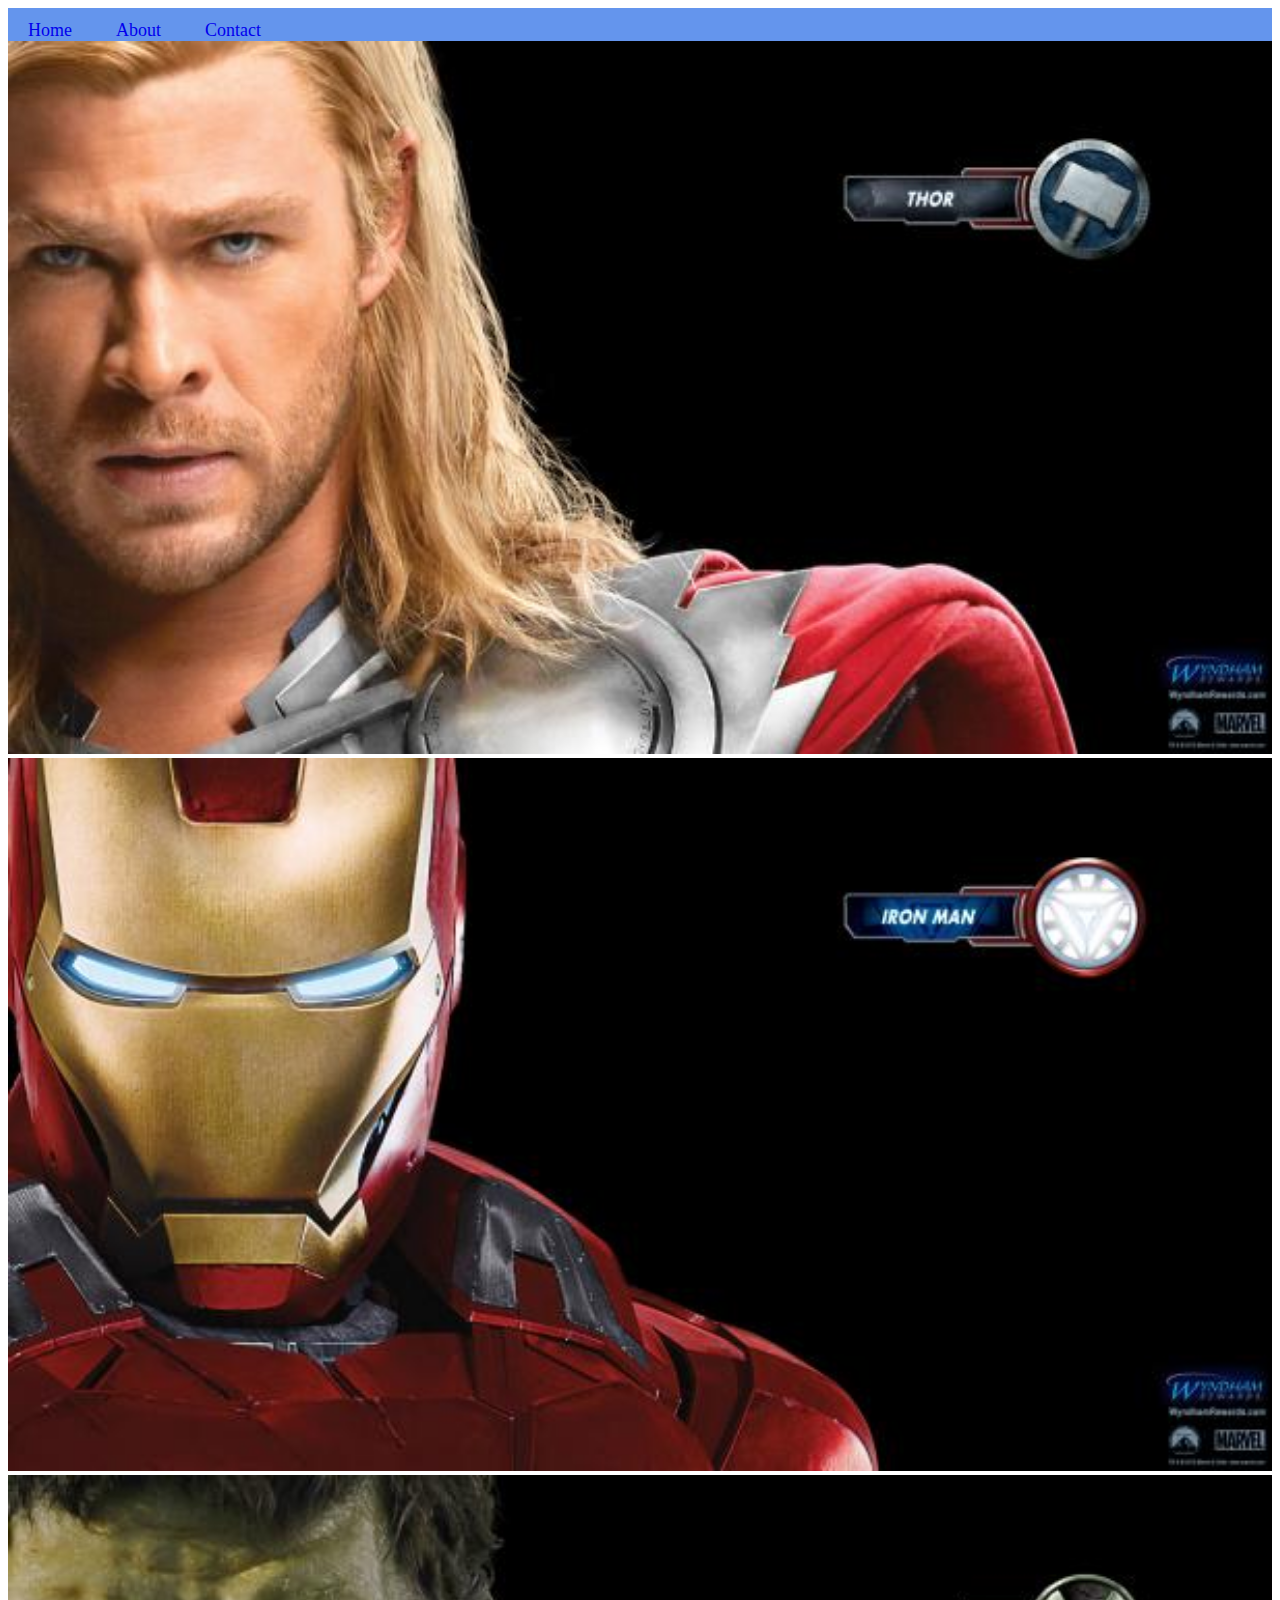
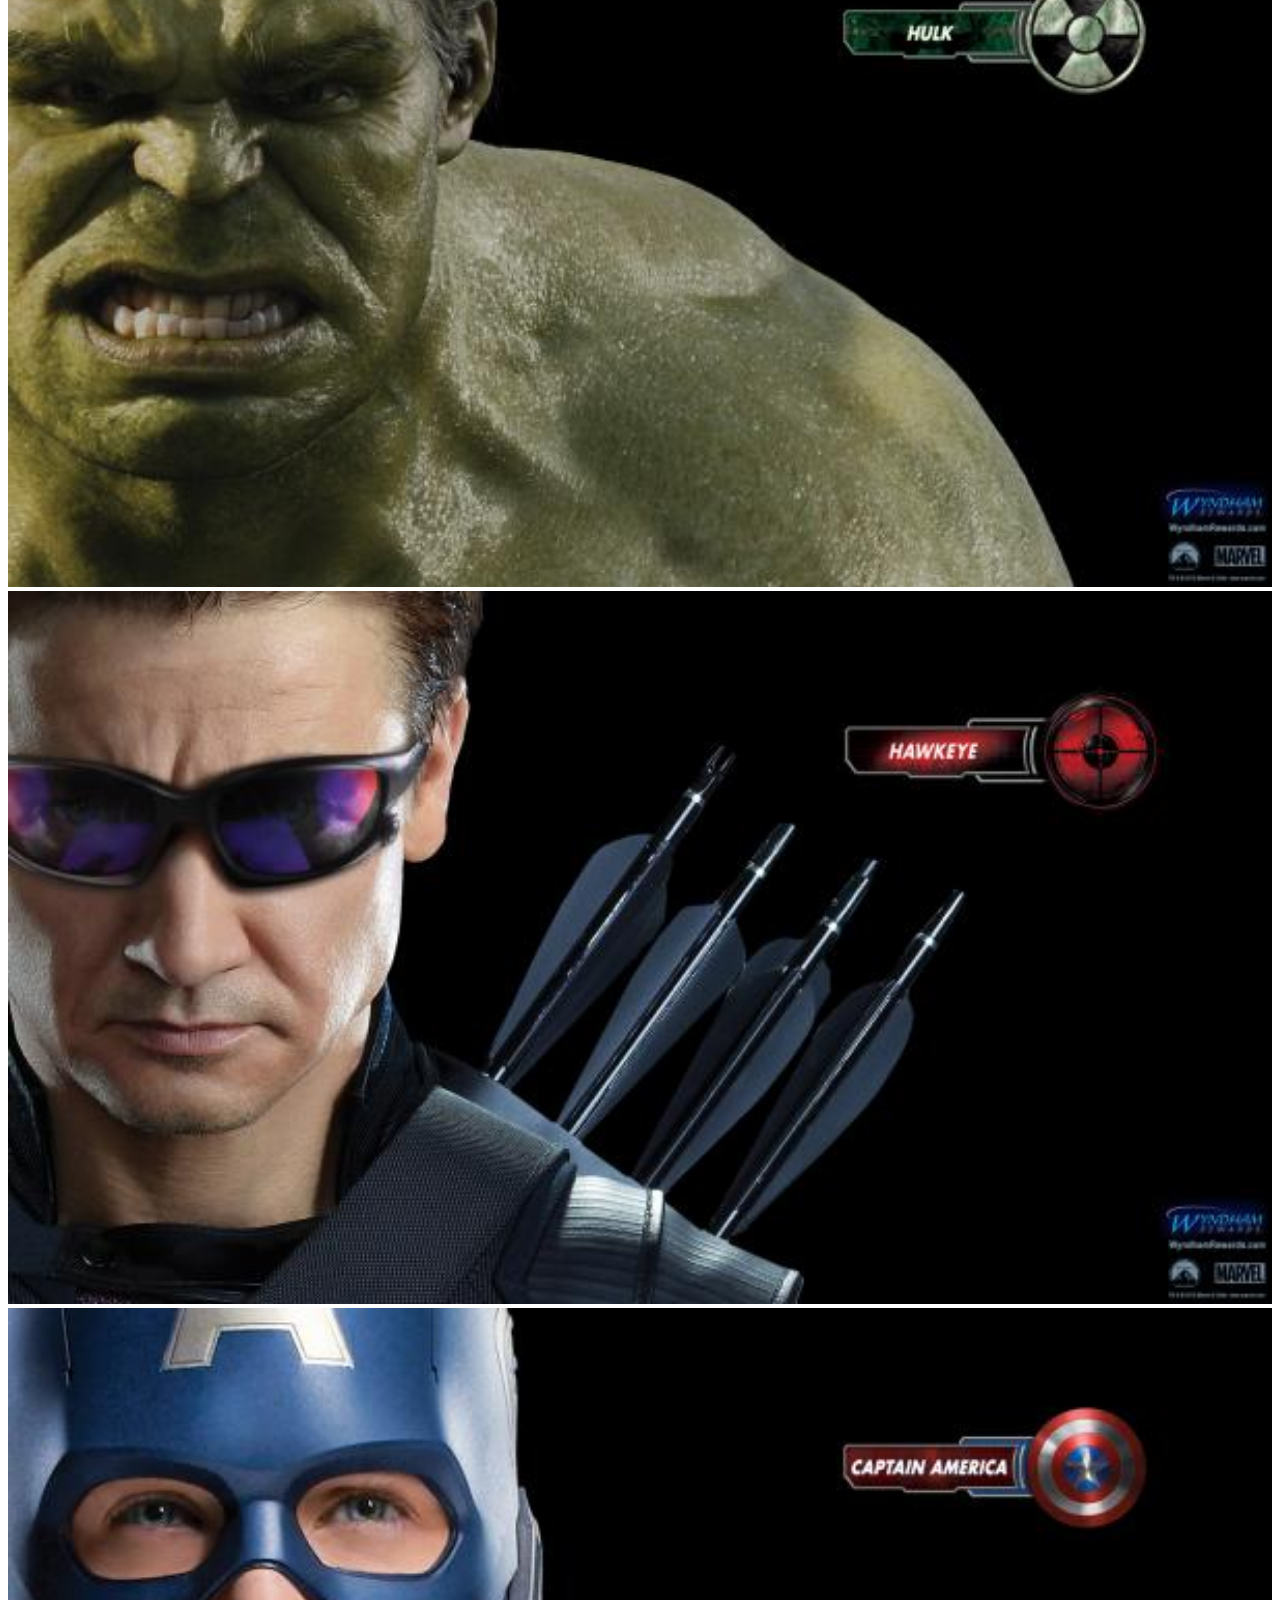
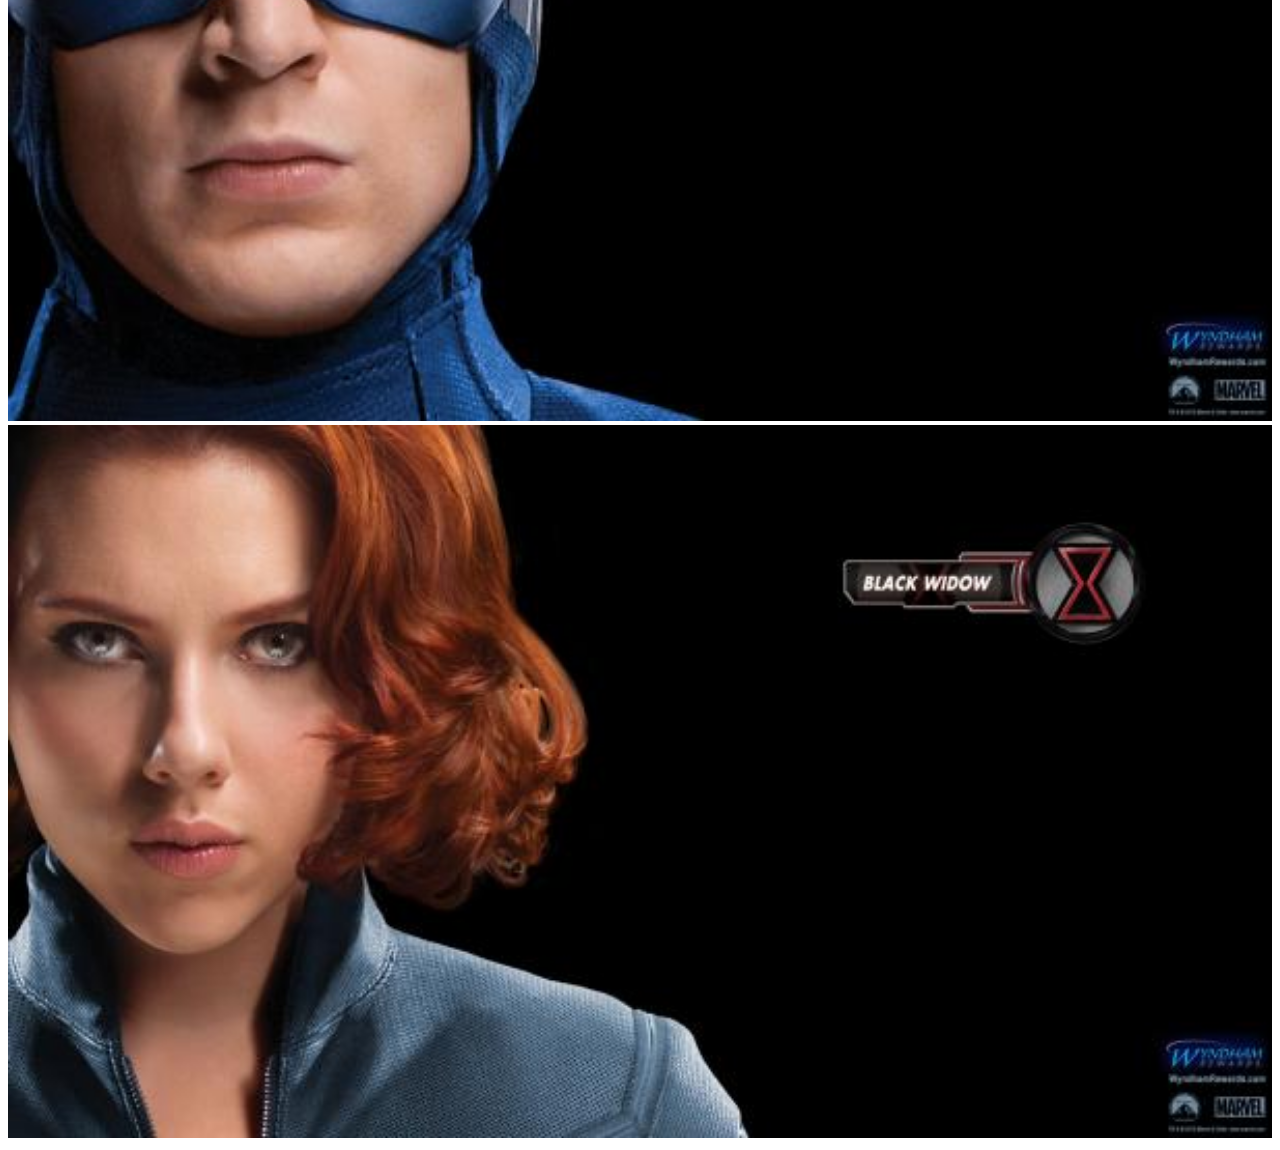
<file: index.html>
<!DOCTYPE html>
<html>
    <head>
        <link rel="stylesheet" href="style.css">
    </head>
    <body>
        <div id="menu">
            <a href="index.html">Home</a>
            <a href="about.html">About</a>
            <a href="contact.html">Contact</a>
        </div>
        <div class="gallery">
            <a href="avengers-1.html"><img src="images/avengers_01.jpg" /></a>
            <a href="avenger-2.html"><img src="images/avengers_02.jpg" /></a>
            <a href="avenger-3.html"><img src="images/avengers_03.jpg" /></a>
            <a href="avenger-4.html"><img src="images/avengers_04.jpg" /></a>
            <a href="avenger-5.html"><img src="images/avengers_05.jpg" /></a>
            <a href="avenger-6.html"><img src="images/avengers_06.jpg" /></a>
        </div>
    </body>
</html>
</file>
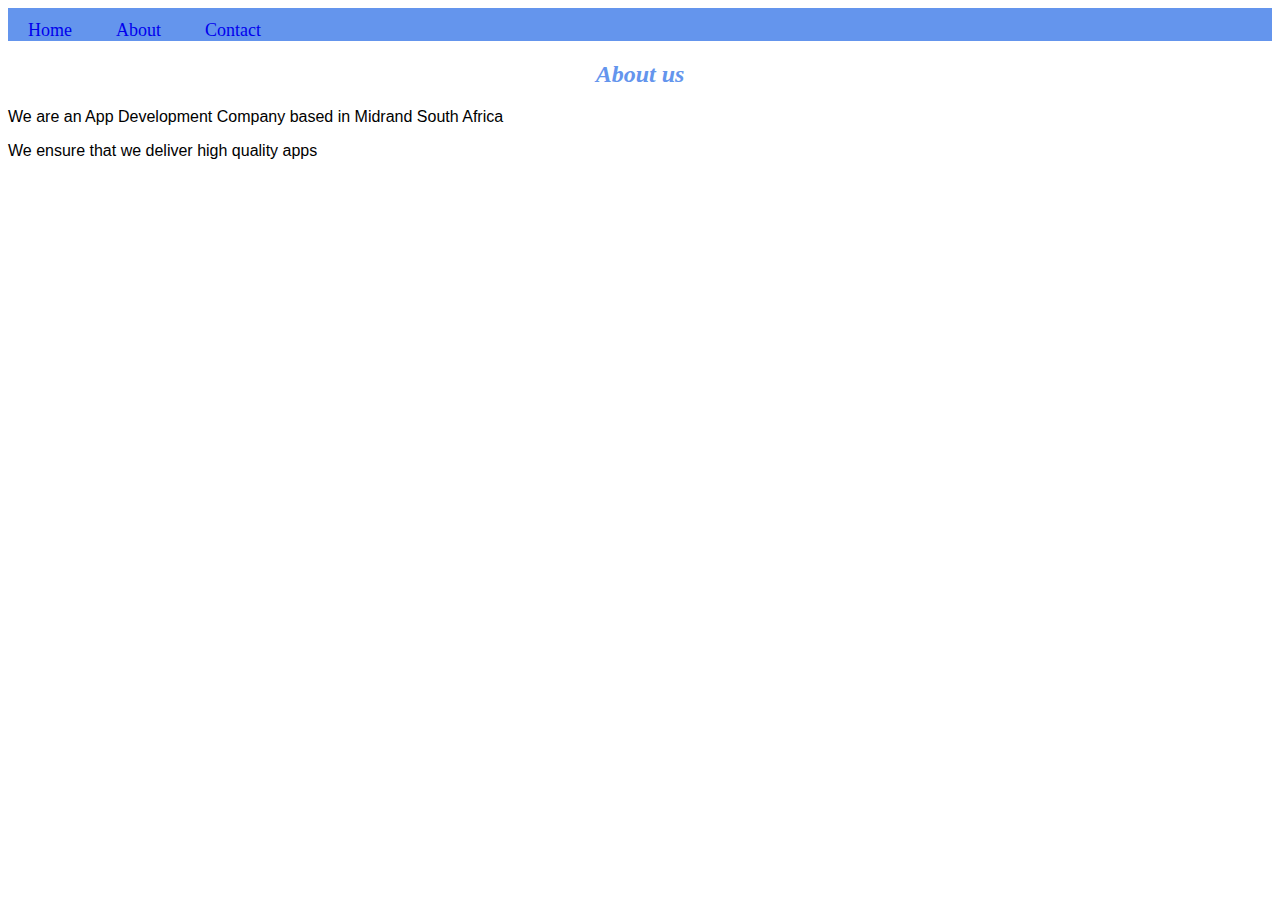
<file: about.html>
<!DOCTYPE html>
<html>
    <head>
        <link rel="stylesheet" href="style.css">
    </head>
    <body>
        <div id="menu">
            <a href="index.html">Home</a>
            <a href="about.html">About</a>
            <a href="contact.html">Contact</a>
        </div>
       <h2>About us</h2>
       <p>We are an App Development Company based in Midrand South Africa</p>
       <p>We ensure that we deliver high quality apps</p>
    </body>
</html>
</file>
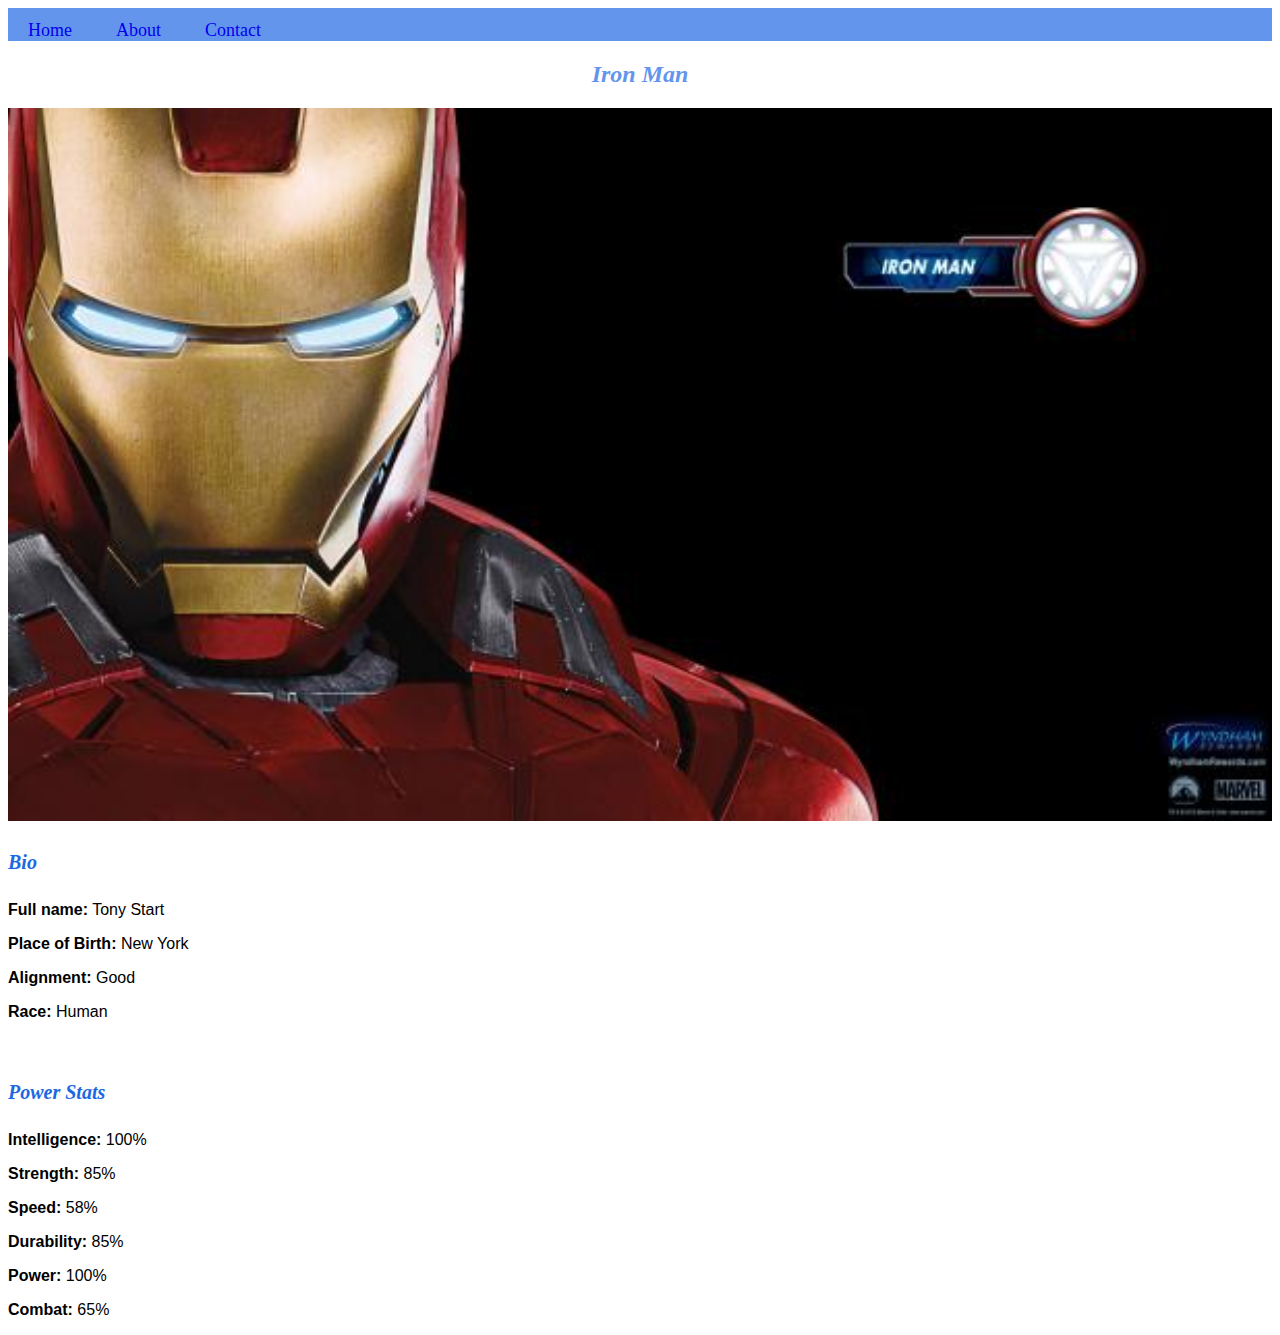
<file: avenger-2.html>
<!DOCTYPE html>
<html>
    <head>
        <link rel="stylesheet" href="style.css">
    </head>
    <body>
        <div id="menu">
            <a href="index.html">Home</a>
            <a href="about.html">About</a>
            <a href="contact.html">Contact</a>
        </div>
        <h2>Iron Man</h2>
        <div class="gallery">
            <img src="images/avengers_02.jpg" />
        </div>
        <h4>Bio</h4>
        <p><b>Full name:</b> Tony Start</p>
        <p><b>Place of Birth:</b> New York</p>
        <p><b>Alignment:</b> Good</p>
        <p><b>Race:</b> Human</p>
        <br/>
        <h4>Power Stats</h4>
        <p><b>Intelligence:</b> 100%</p>
        <p><b>Strength:</b> 85%</p>
        <p><b>Speed:</b> 58%</p>
        <p><b>Durability:</b> 85%</p>
        <p><b>Power:</b> 100%</p>
        <p><b>Combat:</b> 65%</p>
    </body>
</html>
</file>
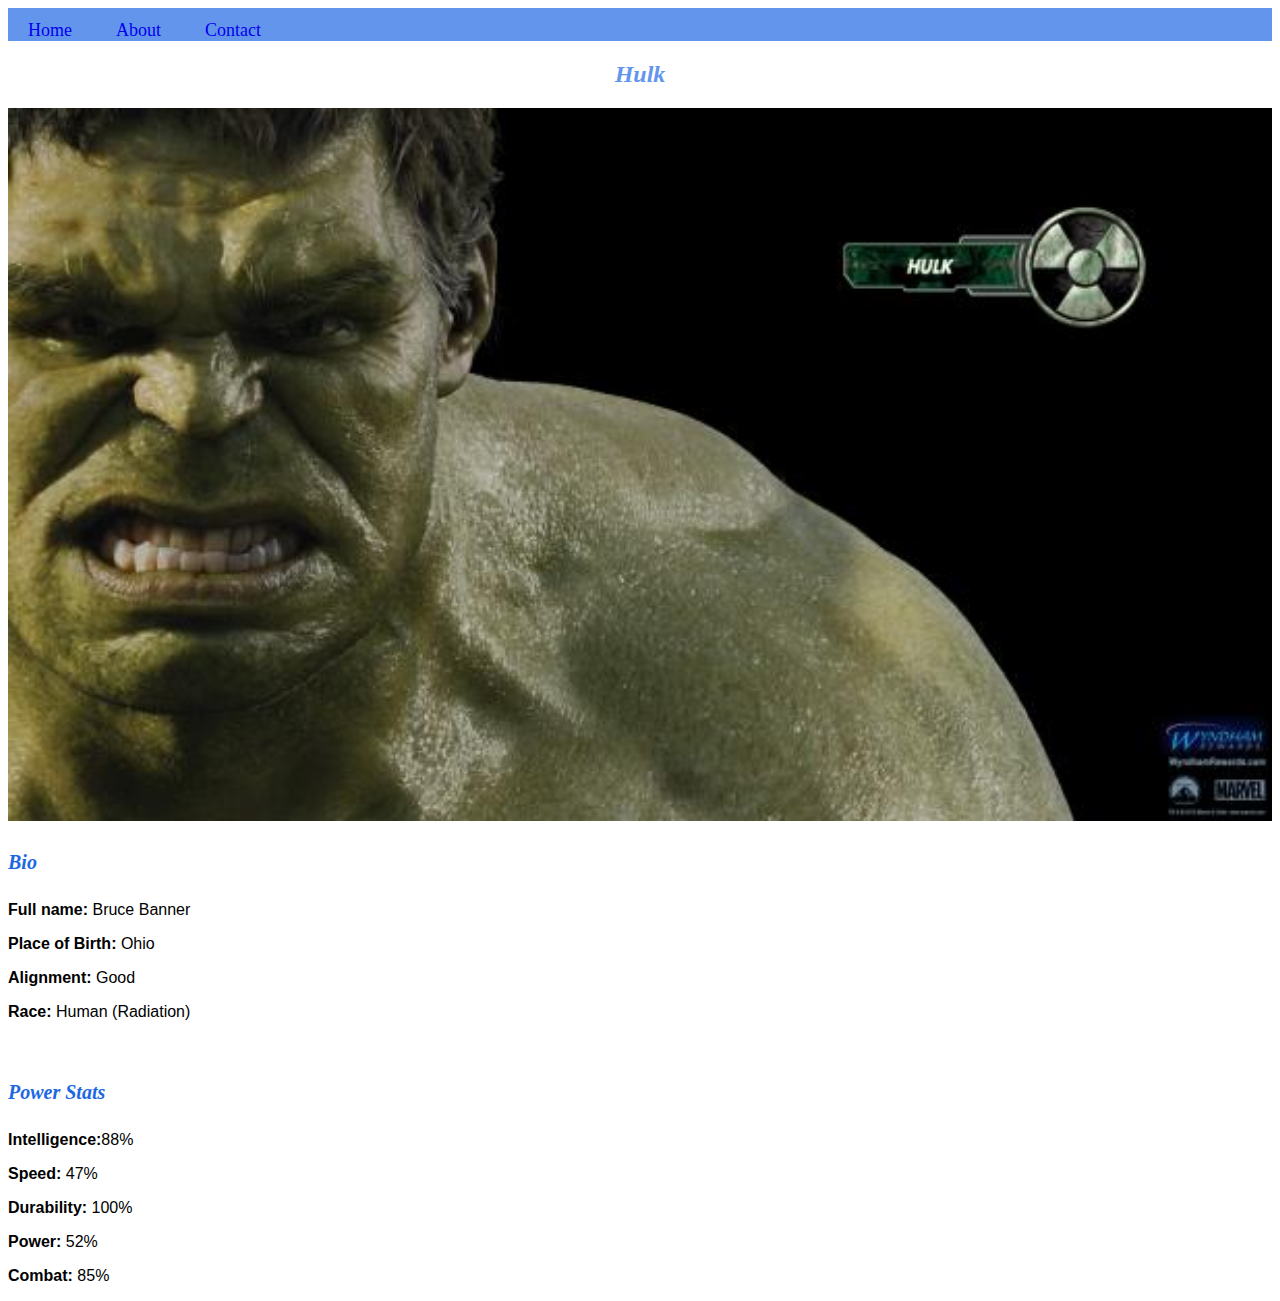
<file: avenger-3.html>
<!DOCTYPE html>
<html>
    <head>
        <link rel="stylesheet" href="style.css">
    </head>
    <body>
        <div id="menu">
            <a href="index.html">Home</a>
            <a href="about.html">About</a>
            <a href="contact.html">Contact</a>
        </div>
        <h2>Hulk</h2>
        <div class="gallery">
            <img src="images/avengers_03.jpg" />
        </div>
        <h4>Bio</h4>
        <p><b>Full name:</b> Bruce Banner</p>
        <p><b>Place of Birth:</b> Ohio</p>
        <p><b>Alignment:</b> Good</p>
        <p><b>Race:</b> Human (Radiation)</p>
        <br/>
        <h4>Power Stats</h4>
        <p><b>Intelligence:</b>88%</p>
        <p><b>Speed:</b> 47%</p>
        <p><b>Durability:</b> 100%</p>
        <p><b>Power:</b> 52%</p>
        <p><b>Combat:</b> 85%</p>
    </body>
</html>
</file>
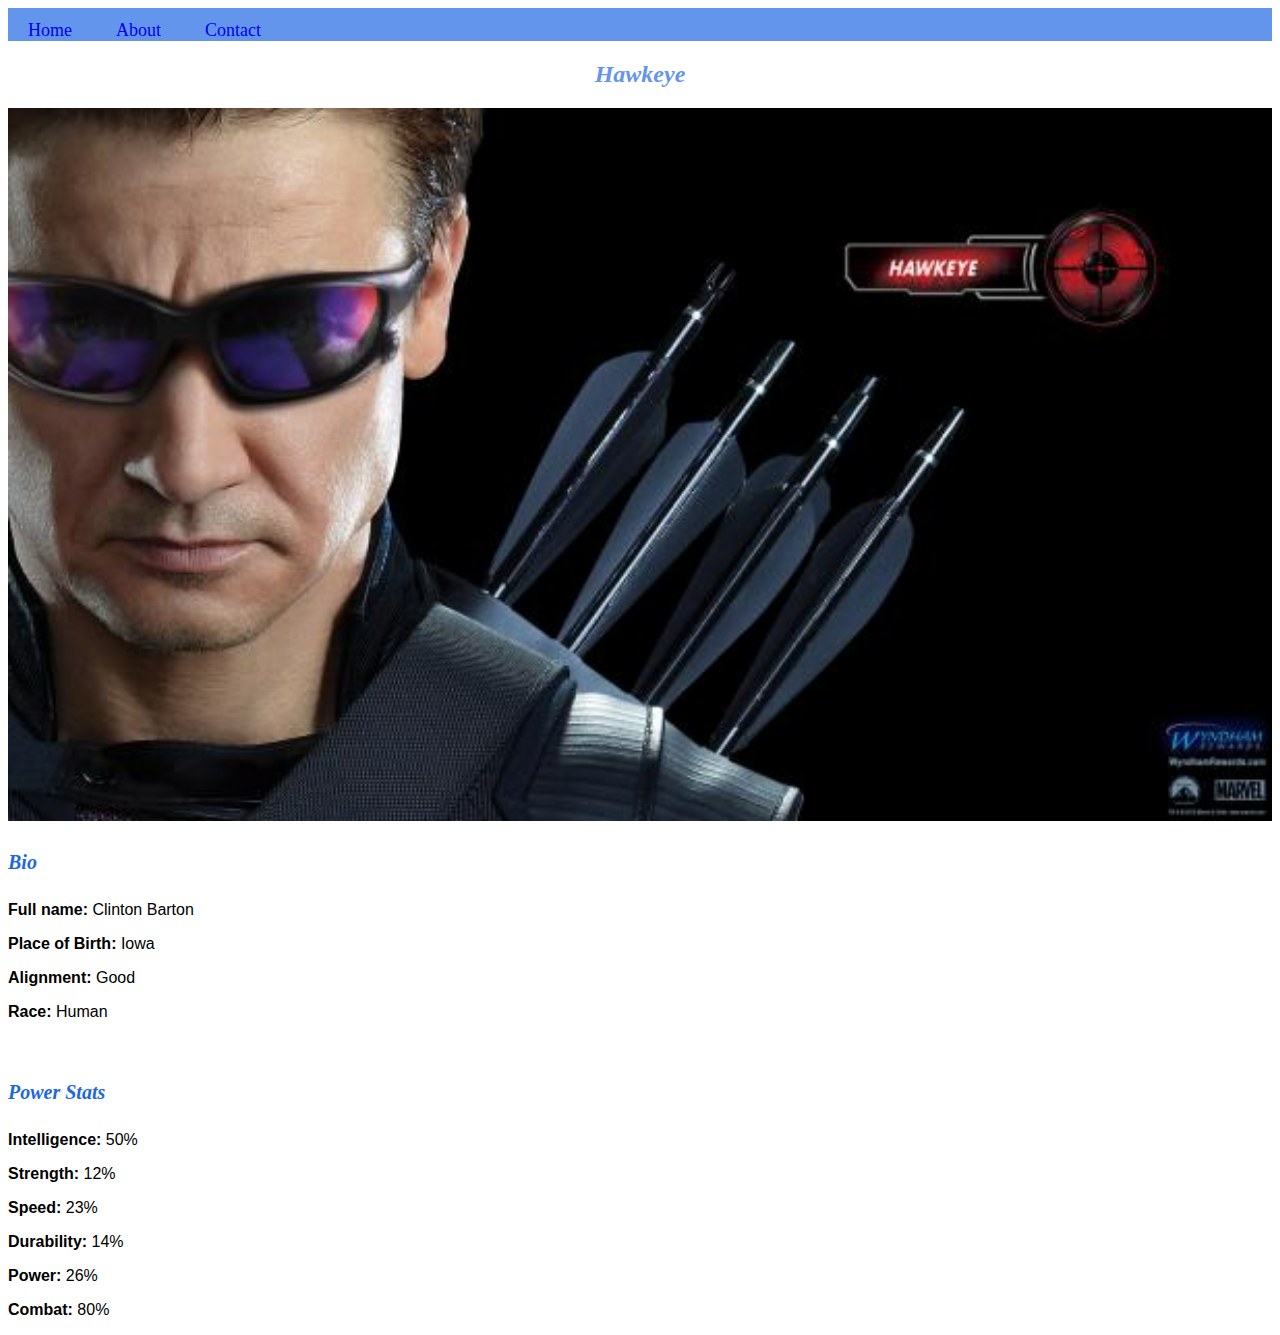
<file: avenger-4.html>
<!DOCTYPE html>
<html>
    <head>
        <link rel="stylesheet" href="style.css">
    </head>
    <body>
        <div id="menu">
            <a href="index.html">Home</a>
            <a href="about.html">About</a>
            <a href="contact.html">Contact</a>
        </div>
        <h2>Hawkeye</h2>
        <div class="gallery">
            <img src="images/avengers_04.jpg" />
        </div>
        <h4>Bio</h4>
        <p><b>Full name:</b> Clinton Barton</p>
        <p><b>Place of Birth:</b> Iowa</p>
        <p><b>Alignment:</b> Good</p>
        <p><b>Race:</b> Human</p>
        <br/>
        <h4>Power Stats</h4>
        <p><b>Intelligence:</b> 50%</p>
        <p><b>Strength:</b> 12%</p>
        <p><b>Speed:</b> 23%</p>
        <p><b>Durability:</b> 14%</p>
        <p><b>Power:</b> 26%</p>
        <p><b>Combat:</b> 80%</p>
    </body>
</html>
</file>
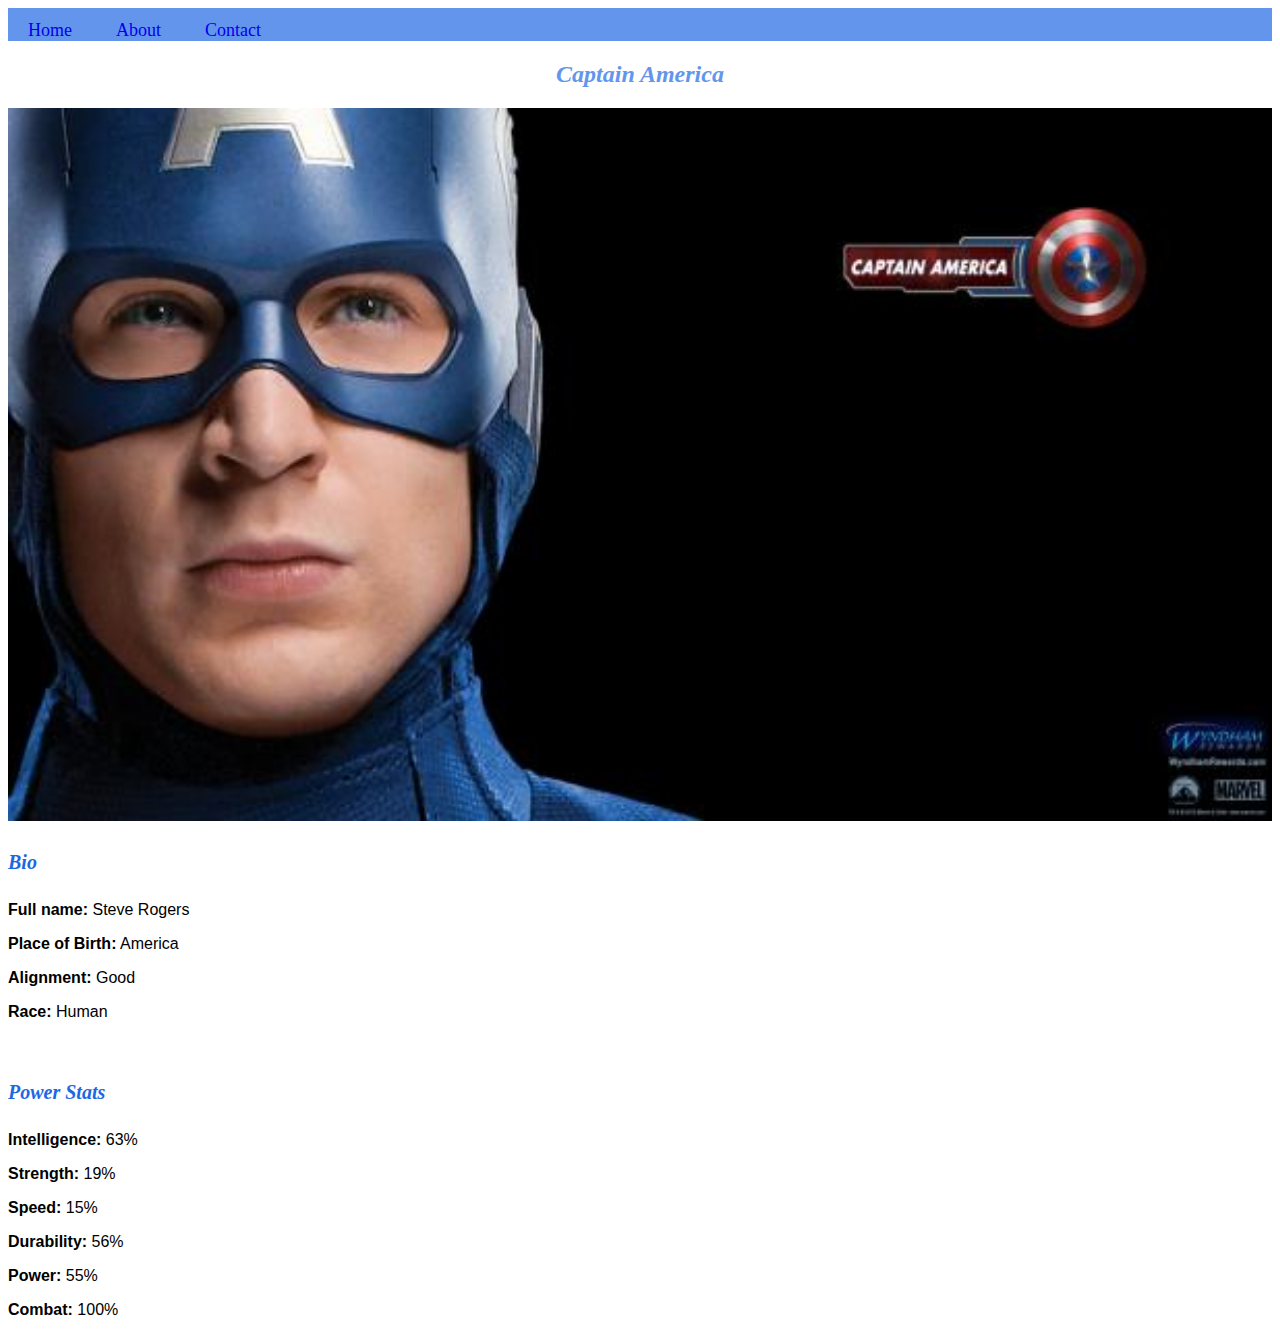
<file: avenger-5.html>
<!DOCTYPE html>
<html>
    <head>
        <link rel="stylesheet" href="style.css">
    </head>
    <body>
        <div id="menu">
            <a href="index.html">Home</a>
            <a href="about.html">About</a>
            <a href="contact.html">Contact</a>
        </div>
        <h2>Captain America</h2>
        <div class="gallery">
            <img src="images/avengers_05.jpg" />
        </div>
        <h4>Bio</h4>
        <p><b>Full name:</b> Steve Rogers</p>
        <p><b>Place of Birth:</b> America</p>
        <p><b>Alignment:</b> Good</p>
        <p><b>Race:</b> Human</p>
        <br/>
        <h4>Power Stats</h4>
        <p><b>Intelligence:</b> 63%</p>
        <p><b>Strength:</b> 19%</p>
        <p><b>Speed:</b> 15%</p>
        <p><b>Durability:</b> 56%</p>
        <p><b>Power:</b> 55%</p>
        <p><b>Combat:</b> 100%</p>
    </body>
</html>
</file>
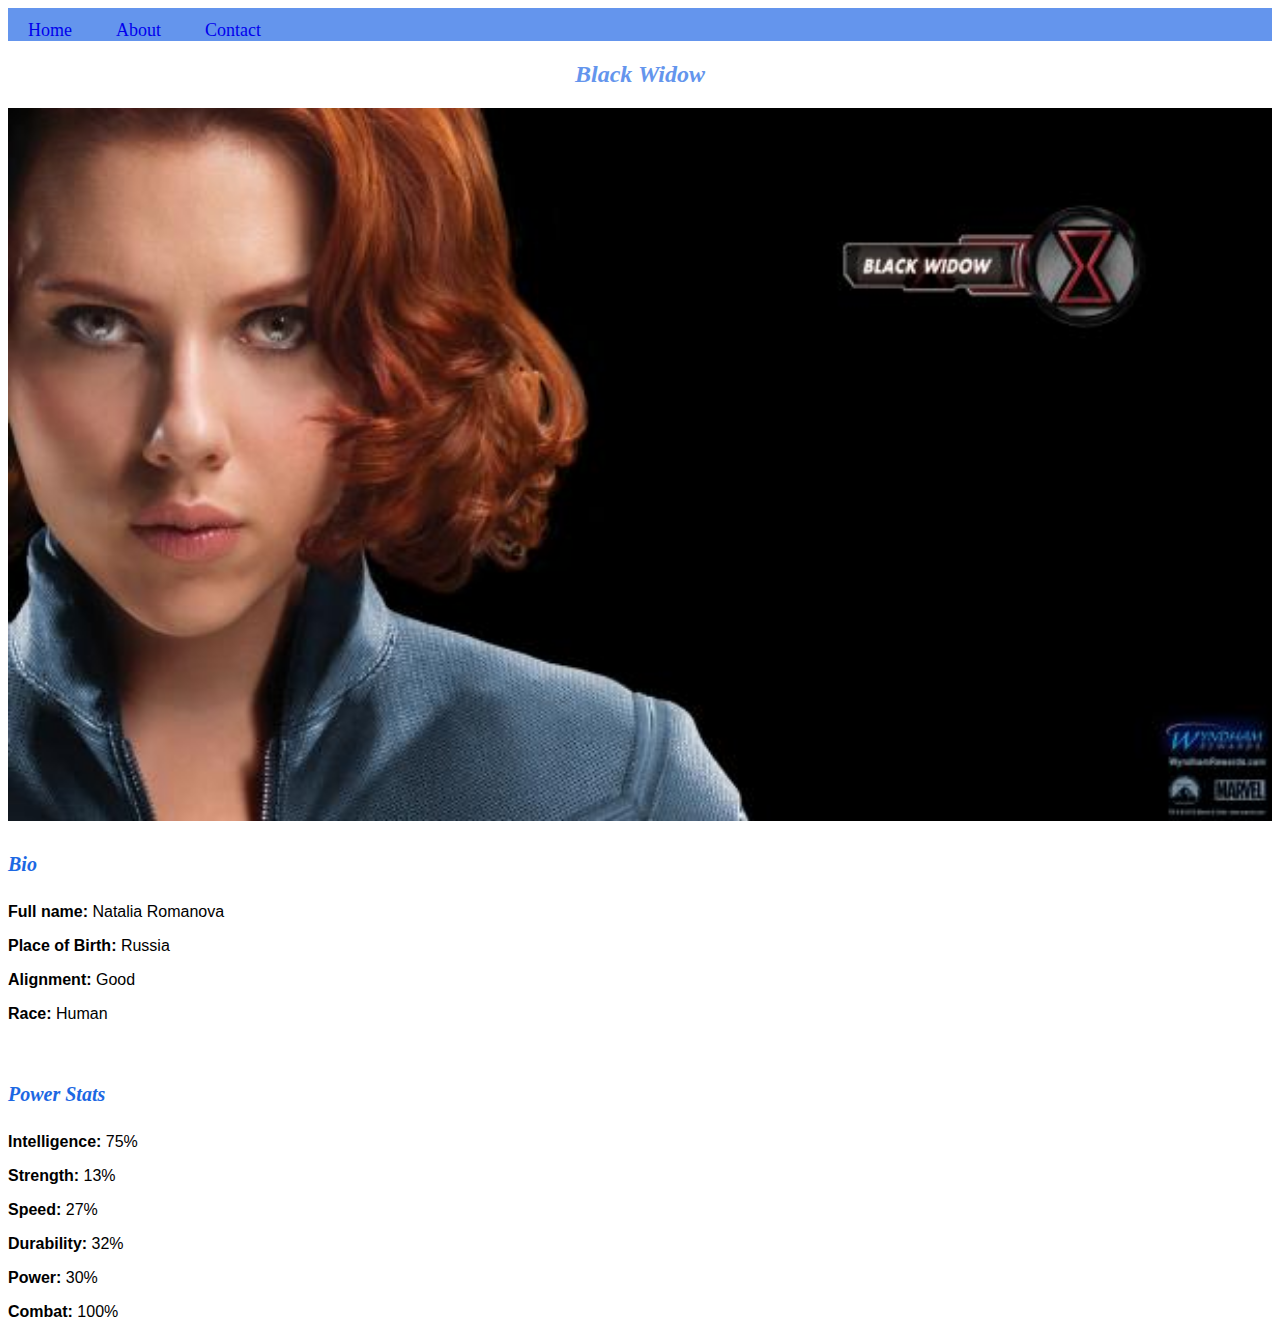
<file: avenger-6.html>
<!DOCTYPE html>
<html>
    <head>
        <link rel="stylesheet" href="style.css">
    </head>
    <body>
        <div id="menu">
            <a href="index.html">Home</a>
            <a href="about.html">About</a>
            <a href="contact.html">Contact</a>
        </div>
        <h2>Black Widow <h2>
        <div class="gallery">
            <img src="images/avengers_06.jpg" />
        </div>
        <h4>Bio</h4>
        <p><b>Full name:</b> Natalia Romanova</p>
        <p><b>Place of Birth:</b> Russia</p>
        <p><b>Alignment:</b> Good</p>
        <p><b>Race:</b> Human</p>
        <br/>
        <h4>Power Stats</h4>
        <p><b>Intelligence:</b> 75%</p>
        <p><b>Strength:</b> 13%</p>
        <p><b>Speed:</b> 27%</p>
        <p><b>Durability:</b> 32%</p>
        <p><b>Power:</b> 30%</p>
        <p><b>Combat:</b> 100%</p>
    </body>
</html>
</file>
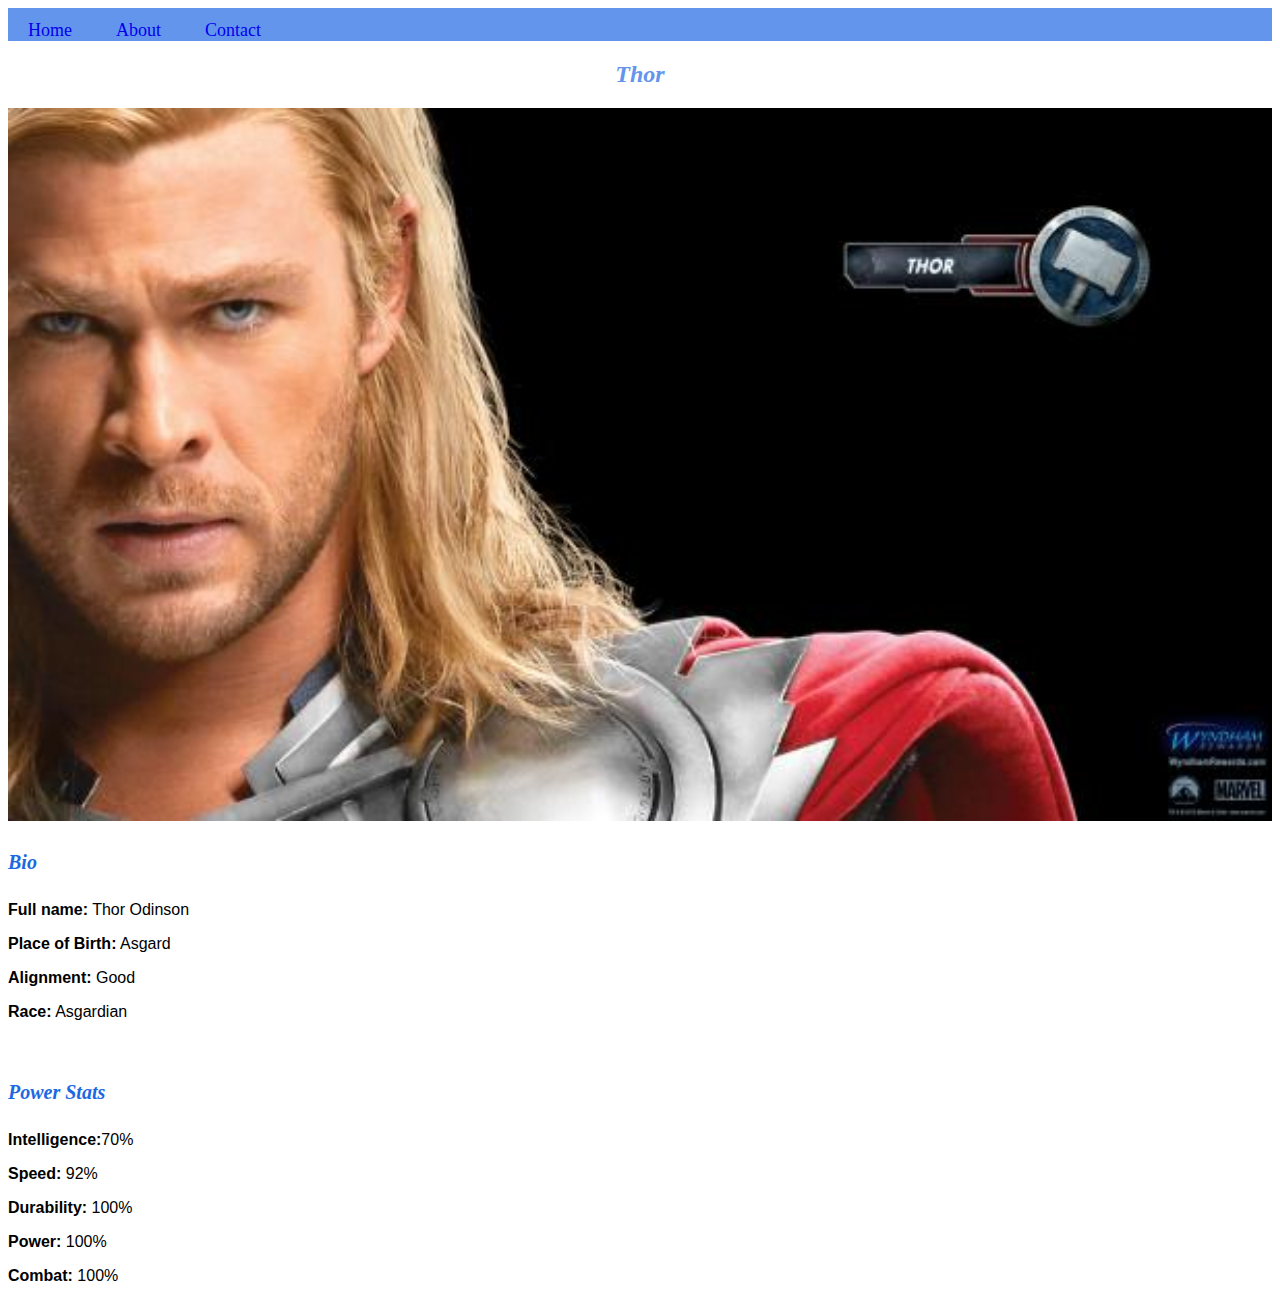
<file: avengers-1.html>
<!DOCTYPE html>
<html>
    <head>
        <link rel="stylesheet" href="style.css">
    </head>
    <body>
        <div id="menu">
            <a href="index.html">Home</a>
            <a href="about.html">About</a>
            <a href="contact.html">Contact</a>
        </div>
        <h2>Thor</h2>
        <div class="gallery">
            <img src="images/avengers_01.jpg" />
        </div>
        <h4>Bio</h4>
        <p><b>Full name:</b> Thor Odinson</p>
        <p><b>Place of Birth:</b> Asgard</p>
        <p><b>Alignment:</b> Good</p>
        <p><b>Race:</b> Asgardian</p>
        <br/>
        <h4>Power Stats</h4>
        <p><b>Intelligence:</b>70%</p>
        <p><b>Speed:</b> 92%</p>
        <p><b>Durability:</b> 100%</p>
        <p><b>Power:</b> 100%</p>
        <p><b>Combat:</b> 100%</p>
    </body>
</html>
</file>
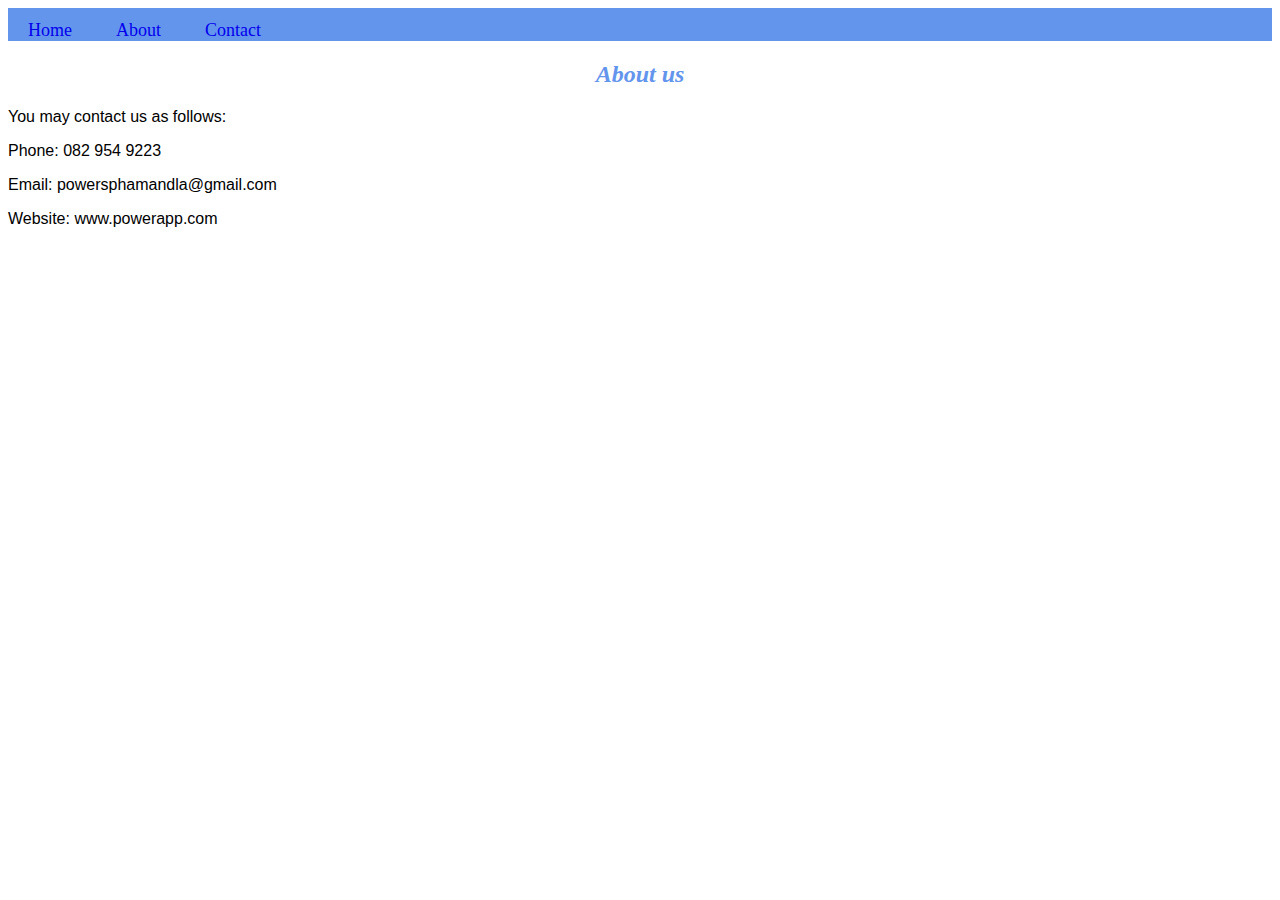
<file: contact.html>
<!DOCTYPE html>
<html>
    <head>
        <link rel="stylesheet" href="style.css">
    </head>
    <body>
        <div id="menu">
            <a href="index.html">Home</a>
            <a href="about.html">About</a>
            <a href="contact.html">Contact</a>
        </div>
       <h2>About us</h2>
       <p>You may contact us as follows:</p>
       <p>Phone: 082 954 9223</p>
       <p>Email: powersphamandla@gmail.com</p>
       <p>Website: www.powerapp.com</p>
    </body>
</html>
</file>
<file: style.css>
.gallery img{
    width: 100%;
}
h2{
    font-family: impact, fantasy;
    text-align: center;
    color: cornflowerblue;
    font-style: italic;
}
h4{
    font-family: impact,fantasy;
    font-size: 20px;
    font-style: italic;
    color: rgb(28, 104, 227);
}

p{
    font-family: Arial, Helvetica, sans-serif;
}

#menu{
    width: 100%
    height: 40px;
    background-color:cornflowerblue;
    padding-top: 12px;
}
#menu a{
    color:#ffffff
    font-family: Helvetica, sans-serif;
    font-size: 18px;
    text-decoration:none;
    font-weight: 800px;
    
    padding-left: 20px;
    padding-right: 20px;
}

menu a:hover{
    color: #5077bd;
}
</file>
